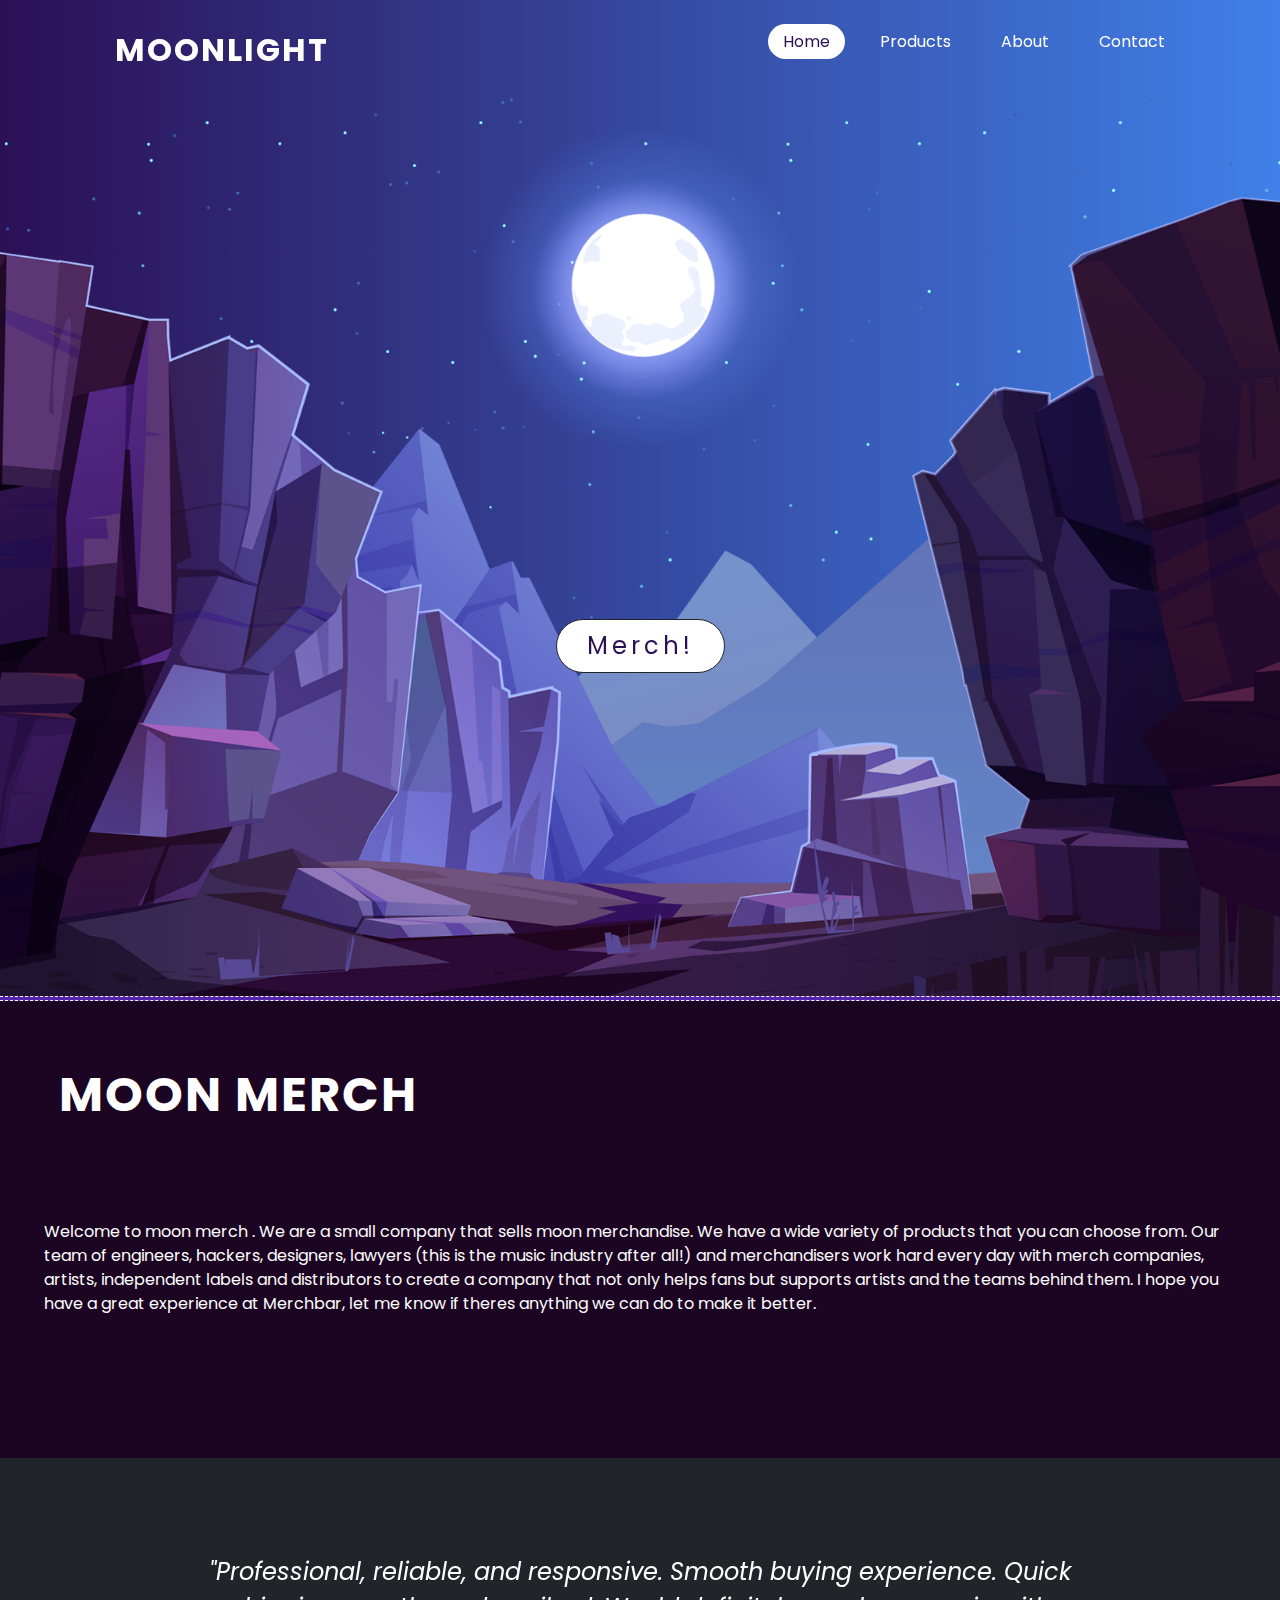
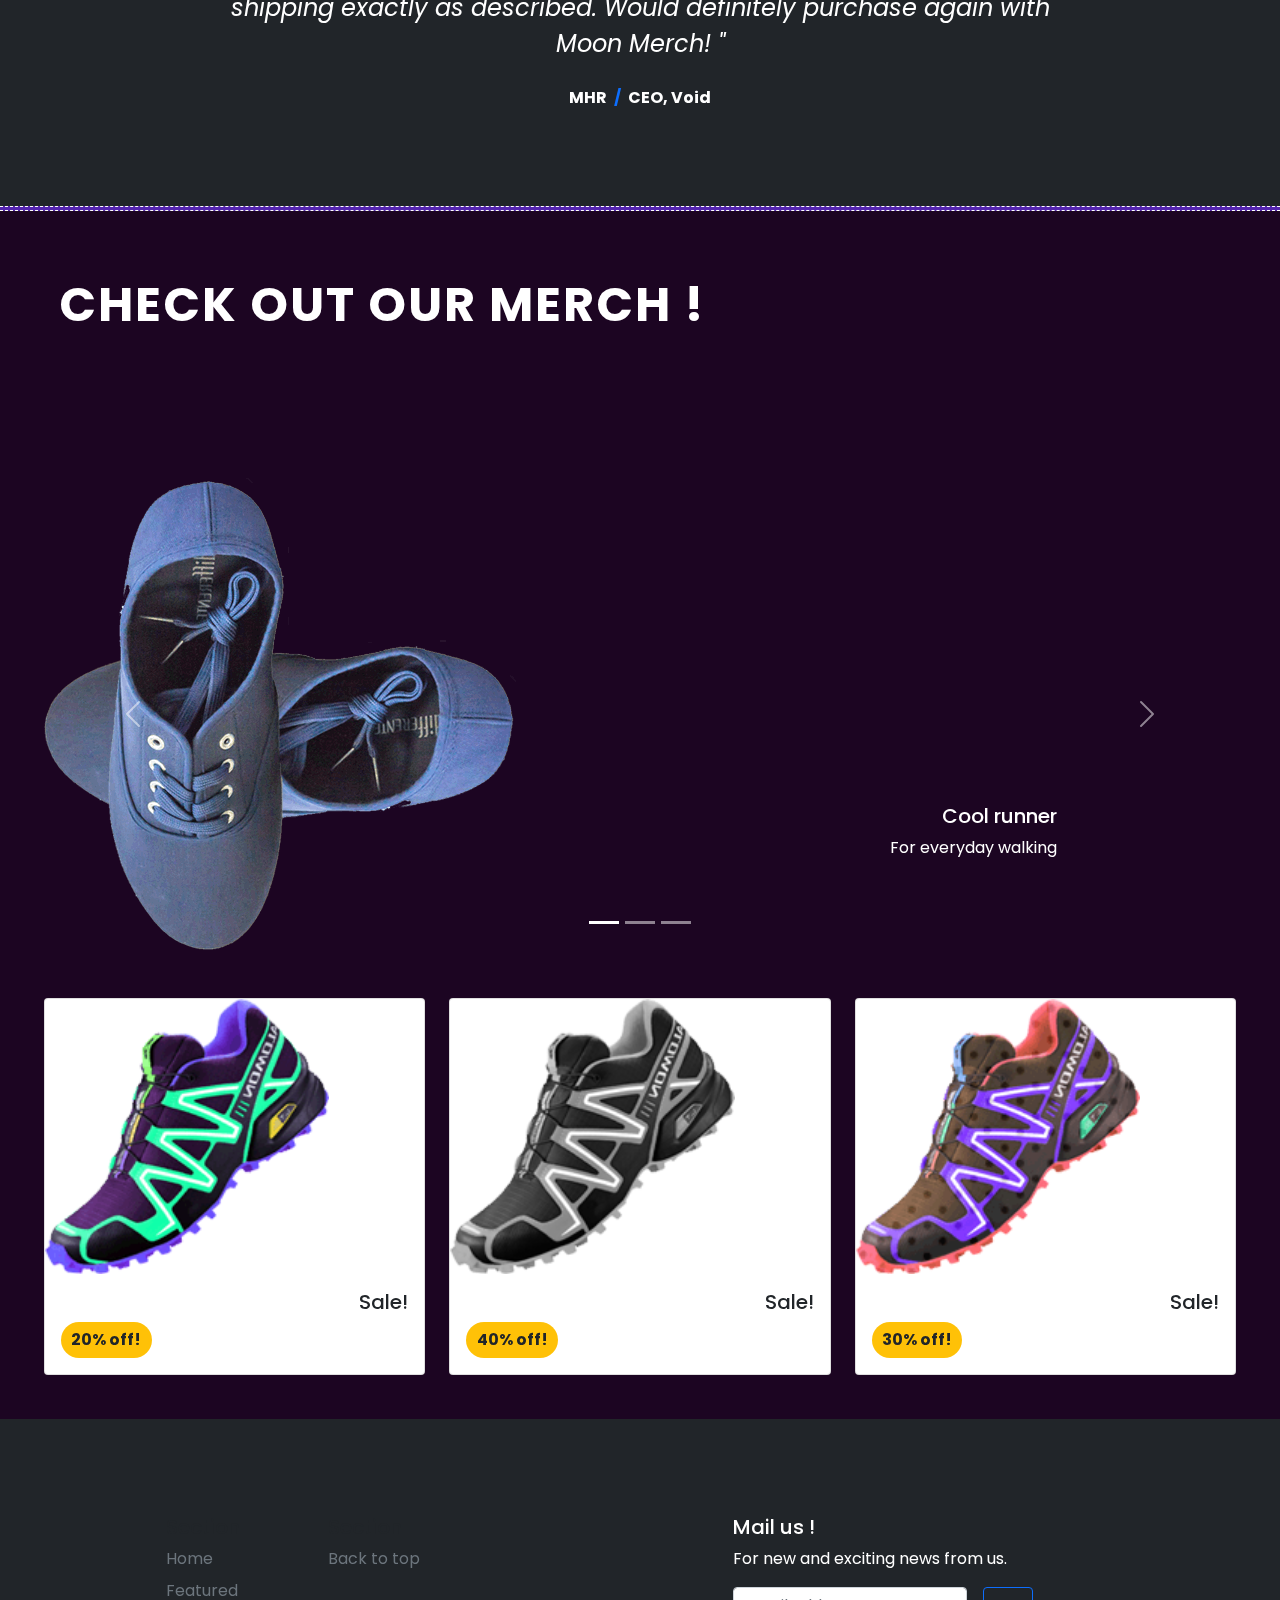
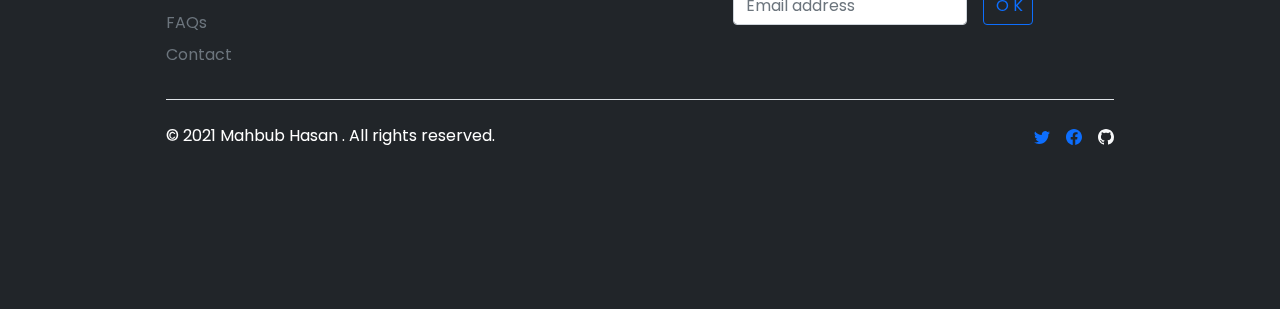
<file: index.html>
<!DOCTYPE html>
<html lang="en">
  <head>
    <meta charset="UTF-8" />
    <meta http-equiv="X-UA-Compatible" content="IE=edge" />
    <meta name="viewport" content="width=device-width, initial-scale=1.0" />

    <!-- all styles -->
    <link rel="stylesheet" href="src/css/styles.css" />
    <!-- bootstrap -->
    <link rel="stylesheet" href="src/bootstrap/bootstrap.css" />
    <title>Moonlight</title>
  </head>
  <body>
    <!-- title bar aka header -->
    <header>
      <!-- main logo / name  -->
      <a href="#" class="logo">Moonlight</a>
        
        <ul>
        <li><a href="#" class="active">Home</a></li>
        <li><a href="items.html">Products</a></li>
        <li><a href="about.html">About</a></li>
        <li><a href="contact.html">Contact</a></li>
      </ul> 
    

    
    </header>
    <br /><br /><br /><br />

    <!-- section -all image for parallex image -->
    <section>
      <img src="src/img/stars.png" id="stars" />
      <img src="src/img/moon.png" id="moon" />
      <img src="src/img/mountains_behind.png" id="mountains_behind" />
      <h2 id="text">Moon Light</h2>
      <a href="#hdr1" style="text-decoration: none;"><button type="button" class="btn btn-dark" id="btn" >Merch!</button> </a>
      
      <img src="src/img/mountains_front.png" id="mountains_front" />
    </section>

    <div class="sec" id="sec">
      <div class="hdr1"><h2>Moon Merch</h2></div>
      <p>
        Welcome to moon merch . We are a small company that sells moon
        merchandise. We have a wide variety of products that you can choose
        from. Our team of engineers, hackers, designers, lawyers (this is the
        music industry after all!) and merchandisers work hard every day with
        merch companies, artists, independent labels and distributors to create
        a company that not only helps fans but supports artists and the teams
        behind them. I hope you have a great experience at Merchbar, let me know
        if theres anything we can do to make it better.
      </p>
      <br /><br />
    </div>

    <!-- bootstrap  starts here. -->

    <!-- Testimonial section-->
    <div class="py-5 bg-dark">
      <div class="container px-5 my-5">
        <div class="row gx-5 justify-content-center">
          <div class="col-lg-10">
            <div class="text-center">
              <div class="fs-4 mb-4 fst-italic text-white">
                "Professional, reliable, and responsive. Smooth buying
                experience. Quick shipping exactly as described. Would
                definitely purchase again with Moon Merch! "
              </div>
              <div class="d-flex align-items-center justify-content-center">
                <div class="fw-bold text-white">
                  MHR
                  <span class="fw-bold text-primary mx-1">/</span>
                  CEO, Void
                </div>
              </div>
            </div>
          </div>
        </div>
      </div>
    </div>

    <div class="sec" id="sec">
      <div class="hdr1" id="hdr1"><h2>Check out our Merch !</h2></div>

      <br /><br />

      <!-- carousel -->

      <div
        id="carouselExampleCaptions"
        class="carousel slide"
        data-bs-ride="carousel"
      >
        <div class="carousel-indicators">
          <button
            type="button"
            data-bs-target="#carouselExampleCaptions"
            data-bs-slide-to="0"
            class="active"
            aria-current="true"
            aria-label="Slide 1"
          ></button>
          <button
            type="button"
            data-bs-target="#carouselExampleCaptions"
            data-bs-slide-to="1"
            aria-label="Slide 2"
          ></button>
          <button
            type="button"
            data-bs-target="#carouselExampleCaptions"
            data-bs-slide-to="2"
            aria-label="Slide 3"
          ></button>
        </div>
        <div class="carousel-inner">
          <div class="carousel-item active">
            <img
              src="src/img/boot/shoes-img3.png"
              class="d-block w-40"
              alt="..."
            />
            <div class="carousel-caption d-none d-md-block text-end">
              <h5>Cool runner</h5>
              <p>For everyday walking</p>
            </div>
          </div>
          <div class="carousel-item">
            <img src="src/img/boot/1.png" class="d-block w-45" alt="..." />
            <div class="carousel-caption d-none d-md-block text-end">
              <h5>Cool T</h5>
              <p>For daily use</p>
            </div>
          </div>
          <div class="carousel-item">
            <img
              src="src/img/boot/shoes-img9.png"
              class="d-block w-25"
              alt="..."
            />
            <div class="carousel-caption d-none d-md-block text-end">
              <h5>Sneakers !</h5>
              <p>Style First !</p>
            </div>
          </div>
        </div>
        <button
          class="carousel-control-prev"
          type="button"
          data-bs-target="#carouselExampleCaptions"
          data-bs-slide="prev"
        >
          <span class="carousel-control-prev-icon" aria-hidden="true"></span>
          <span class="visually-hidden">Previous</span>
        </button>
        <button
          class="carousel-control-next"
          type="button"
          data-bs-target="#carouselExampleCaptions"
          data-bs-slide="next"
        >
          <span class="carousel-control-next-icon" aria-hidden="true"></span>
          <span class="visually-hidden">Next</span>
        </button>
      </div>

      <br /><br />

      <div class="row row-cols-1 row-cols-md-3 g-4">
        <div class="col">
          <div class="card">
            <img
              src="src/img/boot/shoes-img5.png"
              class="card-img-top w-75"
              alt="..."
            />
            <div class="card-body">
              <h5 class="card-title text-end">Sale!</h5>
              <p class="card-text text-dark badge rounded-pill bg-warning">
                20% off!
              </p>
            </div>
          </div>
        </div>
        <div class="col">
          <div class="card">
            
            <img
              src="src/img/boot/shoes-img7.png"
              class="card-img-top w-75"
              alt="..." 
            />
            <div class="card-body">
              <h5 class="card-title text-end">Sale!</h5>
              <p class="card-text text-dark badge rounded-pill bg-warning">
                40% off!
              </p>
            </div>
          </div>
        </div>
        <div class="col">
          <div class="card">
            <img
              src="src/img/boot/shoes-img8.png"
              class="card-img-top w-75"
              alt="..."
            />
            <div class="card-body">
              <h5 class="card-title text-end">Sale!</h5>
              <p class="card-text text-dark badge rounded-pill bg-warning">
                30% off!
              </p>
            </div>
          </div>
        </div>
      </div>
    </div>

    <!-- footer  -->

    <div class="py-1 bg-dark">
      <div class="container px-5 my-5">
        <div class="row gx-5 justify-content-center">
          <div class="container">
            <footer class="py-5 bg-dark">
              <div class="container">
                <div class="row">
                  

                  <div class="col-2">
                    <h5>Section</h5>
                    <ul class="nav flex-column">
                      <li class="nav-item mb-2">
                        <a href="#" class="nav-link p-0 text-muted">Home</a>
                      </li>
                      <li class="nav-item mb-2">
                        <a href="items.html" class="nav-link p-0 text-muted">Featured</a>
                      </li>
                      <li class="nav-item mb-2">
                        <a href="about.html" class="nav-link p-0 text-muted">FAQs</a>
                      </li>
                      <li class="nav-item mb-2">
                        <a href="contact.html" class="nav-link p-0 text-muted">Contact</a>
                      </li>
                      
                    </ul>
                  </div>

                  <div class="col-2">
                    <h5>Section</h5>
                    <ul class="nav flex-row">
                      <li class="nav-item mb-2">
                        <a href="#" class="nav-link p-0 text-muted">Back to top</a>
                      </li>
                      
                    </ul>
                  </div>

                  <div class="col-4 offset-3">
                    <form>
                      <h5 class="text-white">Mail us !</h5>
                      <p class="text-white">
                        For new and exciting news from us.
                      </p>
                      <div class="d-flex w-100 gap-3">
                        <label for="newsletter1" class="visually-hidden"
                          >Email address</label
                        >
                        <input
                          id="newsletter1"
                          type="text"
                          class="form-control"
                          placeholder="Email address"
                        />
                        <button type="button" class="btn btn-outline-primary">OK</button>
                      </div>
                    </form>
                  </div>
                </div>

                <div
                  class="d-flex justify-content-between py-4 my-4 border-top"
                >
                  <p class="text-white">
                    &copy; 2021 Mahbub Hasan .  All rights reserved.
                  </p>
                  <ul class="list-unstyled d-flex">
                    <li class="ms-3">
                      <a class="" href="#"
                        ><svg
                          xmlns="http://www.w3.org/2000/svg"
                          width="16"
                          height="16"
                          fill="currentColor"
                          class="bi bi-twitter"
                          viewBox="0 0 16 16"
                        >
                          <path
                            d="M5.026 15c6.038 0 9.341-5.003 9.341-9.334 0-.14 0-.282-.006-.422A6.685 6.685 0 0 0 16 3.542a6.658 6.658 0 0 1-1.889.518 3.301 3.301 0 0 0 1.447-1.817 6.533 6.533 0 0 1-2.087.793A3.286 3.286 0 0 0 7.875 6.03a9.325 9.325 0 0 1-6.767-3.429 3.289 3.289 0 0 0 1.018 4.382A3.323 3.323 0 0 1 .64 6.575v.045a3.288 3.288 0 0 0 2.632 3.218 3.203 3.203 0 0 1-.865.115 3.23 3.23 0 0 1-.614-.057 3.283 3.283 0 0 0 3.067 2.277A6.588 6.588 0 0 1 .78 13.58a6.32 6.32 0 0 1-.78-.045A9.344 9.344 0 0 0 5.026 15z"
                          /></svg
                      ></a>
                    </li>

                    <li class="ms-3">
                      <a class="" href="#"
                        ><svg
                          xmlns="http://www.w3.org/2000/svg"
                          width="16"
                          height="16"
                          fill="currentColor"
                          class="bi bi-facebook"
                          viewBox="0 0 16 16"
                        >
                          <path
                            d="M16 8.049c0-4.446-3.582-8.05-8-8.05C3.58 0-.002 3.603-.002 8.05c0 4.017 2.926 7.347 6.75 7.951v-5.625h-2.03V8.05H6.75V6.275c0-2.017 1.195-3.131 3.022-3.131.876 0 1.791.157 1.791.157v1.98h-1.009c-.993 0-1.303.621-1.303 1.258v1.51h2.218l-.354 2.326H9.25V16c3.824-.604 6.75-3.934 6.75-7.951z"
                          /></svg
                      ></a>
                    </li>
                    <li class="ms-3">
                      <a class="link-light" href="https://github.com/Sh4tt3r3D"
                        ><svg
                          xmlns="http://www.w3.org/2000/svg"
                          width="16"
                          height="16"
                          fill="currentColor"
                          class="bi bi-github"
                          viewBox="0 0 16 16"
                        >
                          <path
                            d="M8 0C3.58 0 0 3.58 0 8c0 3.54 2.29 6.53 5.47 7.59.4.07.55-.17.55-.38 0-.19-.01-.82-.01-1.49-2.01.37-2.53-.49-2.69-.94-.09-.23-.48-.94-.82-1.13-.28-.15-.68-.52-.01-.53.63-.01 1.08.58 1.23.82.72 1.21 1.87.87 2.33.66.07-.52.28-.87.51-1.07-1.78-.2-3.64-.89-3.64-3.95 0-.87.31-1.59.82-2.15-.08-.2-.36-1.02.08-2.12 0 0 .67-.21 2.2.82.64-.18 1.32-.27 2-.27.68 0 1.36.09 2 .27 1.53-1.04 2.2-.82 2.2-.82.44 1.1.16 1.92.08 2.12.51.56.82 1.27.82 2.15 0 3.07-1.87 3.75-3.65 3.95.29.25.54.73.54 1.48 0 1.07-.01 1.93-.01 2.2 0 .21.15.46.55.38A8.012 8.012 0 0 0 16 8c0-4.42-3.58-8-8-8z"
                          /></svg
                      ></a>
                    </li>
                  </ul>
                </div>
              </div>
            </footer>
          </div>
        </div>
      </div>
    </div>

    <script src="src/scripts/scripts.js"></script>
    <script src="src/bootstrap/bootstrap.bundle.js"></script>
  </body>
</html>
</file>
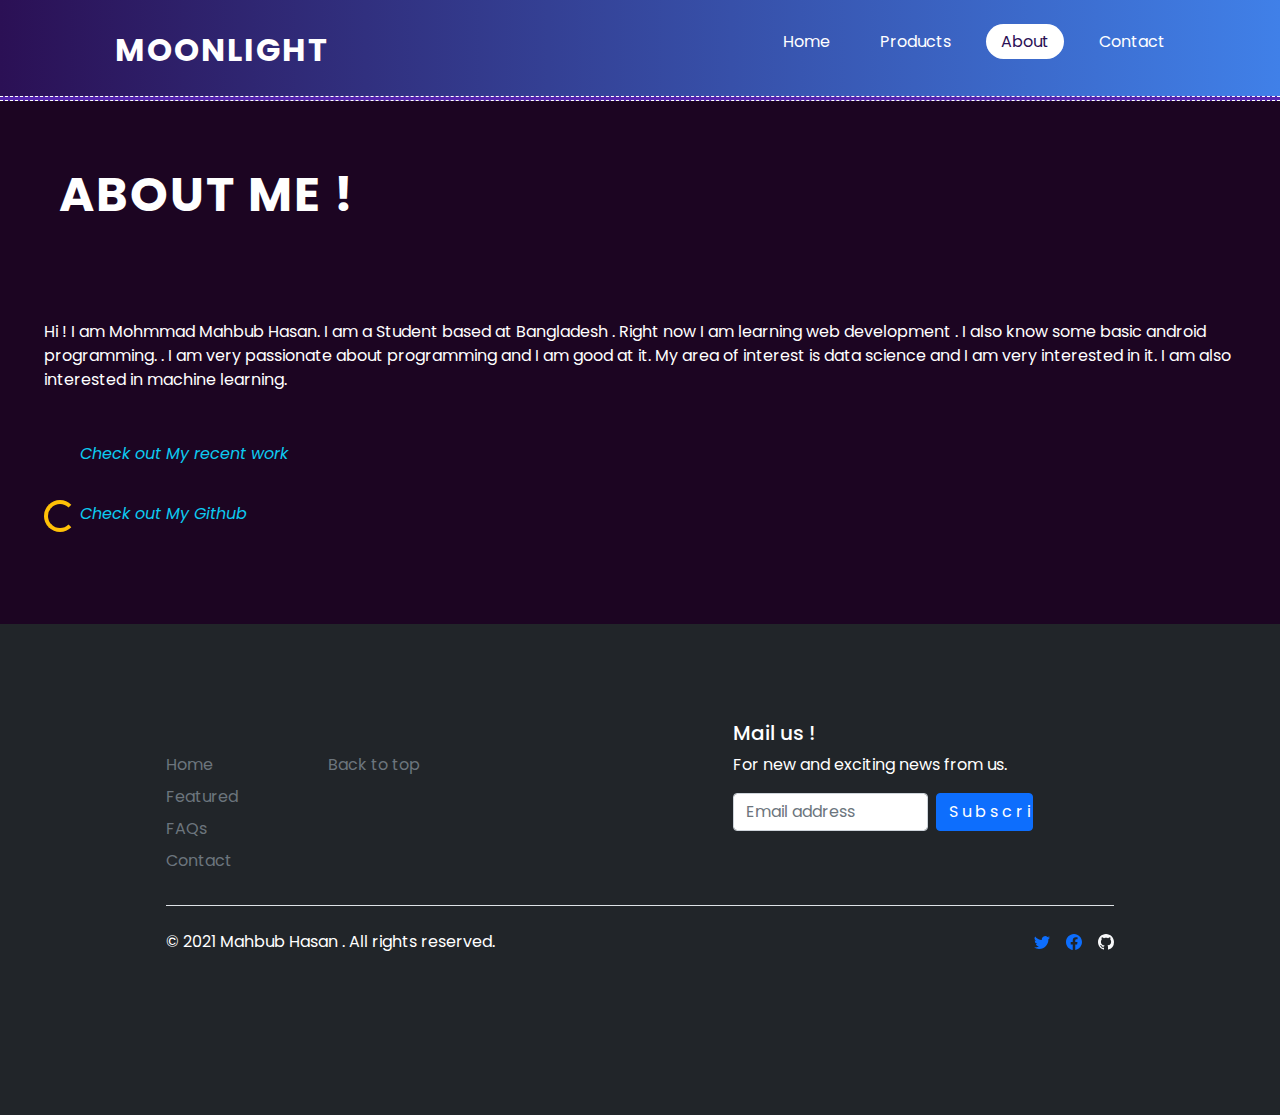
<file: about.html>
<!DOCTYPE html>
<html lang="en">
  <head>
    <meta charset="UTF-8" />
    <meta http-equiv="X-UA-Compatible" content="IE=edge" />
    <meta name="viewport" content="width=device-width, initial-scale=1.0" />

    <!-- all styles -->
    <link rel="stylesheet" href="src/css/styles.css" />
    <!-- bootstrap -->
    <link rel="stylesheet" href="src/bootstrap/bootstrap.css" />
    <title>Moonlight | About ME</title>
  </head>
  <body>
    <!-- title bar aka header -->
    <header>
      <!-- main logo / name  -->
      <a href="#" class="logo">Moonlight</a>

      <!-- nav bar -->
      <ul>
        <li><a href="index.html">Home</a></li>
        <li><a href="items.html">Products</a></li>
        <li><a href="#" class="active">About</a></li>
        <li><a href="contact.html">Contact</a></li>
      </ul>
    </header>
    <br /><br /><br /><br />

    <!-- section -all image for parallex image -->

    <div class="sec" id="sec">
      <div class="hdr1"><h2>About Me !</h2></div>
      <p>
        Hi ! I am Mohmmad Mahbub Hasan. I am a Student based at Bangladesh .
        Right now I am learning web development . I also know some basic android
        programming. . I am very passionate about programming and I am good at
        it. My area of interest is data science and I am very interested in it.
        I am also interested in machine learning.
      </p>
      <div class="text-info">
        <div class="spinner-grow text-info" role="status">
          <span class="visually-hidden"></span>
          <br />
        </div>
        <i> <a href="https://voidtest.tk" class="link-info" target="_blank" style="text-decoration: none;">Check out My recent work</a></i>
      </div>

      <br>
      <div class="text-info">
        <div class="spinner-border text-warning" role="status">
          <span class="visually-hidden"></span>
          <br />
        </div>
        <i> <a href="https://github.com/Sh4tt3r3D" class="link-info" target="_blank" style="text-decoration: none;">Check out My Github</a></i>
      </div>
        
        

        <!-- 

          <i>Check out My recent work <a href="https://voidtest.tk" style="color: rgb(136, 33, 33)" target="_blank">
            - A simple cgpa calculator made during 2nd semester at uits for uits
            -> by clicking here.
            </a>


          <br /><br />

          <a href="https://github.com/Sh4tt3r3D" style="color: rgb(28, 58, 158)" target="_blank">
            Also, you can check out My github, by clicking here.</a>
        </i>

         -->

      <br /><br />
    </div>

    <!-- footer  -->

    <div class="py-1 bg-dark">
      <div class="container px-5 my-5">
        <div class="row gx-5 justify-content-center">
          <div class="container">
            <footer class="py-5 bg-dark">
              <div class="container">
                <div class="row">
                  

                  <div class="col-2">
                    <h5>Section</h5>
                    <ul class="nav flex-column">
                      <li class="nav-item mb-2">
                        <a href="index.html" class="nav-link p-0 text-muted">Home</a>
                      </li>
                      <li class="nav-item mb-2">
                        <a href="items.html" class="nav-link p-0 text-muted">Featured</a>
                      </li>
                      <li class="nav-item mb-2">
                        <a href="about.html" class="nav-link p-0 text-muted">FAQs</a>
                      </li>
                      <li class="nav-item mb-2">
                        <a href="contact.html" class="nav-link p-0 text-muted">Contact</a>
                      </li>
                      
                    </ul>
                  </div>

                  <div class="col-2">
                    <h5>Section</h5>
                    <ul class="nav flex-row">
                      <li class="nav-item mb-2">
                        <a href="#" class="nav-link p-0 text-muted"
                          >Back to top</a
                        >
                      </li>
                    </ul>
                  </div>

                  <div class="col-4 offset-3">
                    <form>
                      <h5 class="text-white">Mail us !</h5>
                      <p class="text-white">
                        For new and exciting news from us.
                      </p>
                      <div class="d-flex w-100 gap-2">
                        <label for="newsletter1" class="visually-hidden"
                          >Email address</label
                        >
                        <input
                          id="newsletter1"
                          type="text"
                          class="form-control"
                          placeholder="Email address"
                        />
                        <button class="btn btn-primary" type="button">
                          Subscribe
                        </button>
                      </div>
                    </form>
                  </div>
                </div>

                <div
                  class="d-flex justify-content-between py-4 my-4 border-top"
                >
                  <p class="text-white">
                    &copy; 2021 Mahbub Hasan . All rights reserved.
                  </p>
                  <ul class="list-unstyled d-flex">
                    <li class="ms-3">
                      <a class="" href="#"
                        ><svg
                          xmlns="http://www.w3.org/2000/svg"
                          width="16"
                          height="16"
                          fill="currentColor"
                          class="bi bi-twitter"
                          viewBox="0 0 16 16"
                        >
                          <path
                            d="M5.026 15c6.038 0 9.341-5.003 9.341-9.334 0-.14 0-.282-.006-.422A6.685 6.685 0 0 0 16 3.542a6.658 6.658 0 0 1-1.889.518 3.301 3.301 0 0 0 1.447-1.817 6.533 6.533 0 0 1-2.087.793A3.286 3.286 0 0 0 7.875 6.03a9.325 9.325 0 0 1-6.767-3.429 3.289 3.289 0 0 0 1.018 4.382A3.323 3.323 0 0 1 .64 6.575v.045a3.288 3.288 0 0 0 2.632 3.218 3.203 3.203 0 0 1-.865.115 3.23 3.23 0 0 1-.614-.057 3.283 3.283 0 0 0 3.067 2.277A6.588 6.588 0 0 1 .78 13.58a6.32 6.32 0 0 1-.78-.045A9.344 9.344 0 0 0 5.026 15z"
                          /></svg
                      ></a>
                    </li>

                    <li class="ms-3">
                      <a class="" href="#"
                        ><svg
                          xmlns="http://www.w3.org/2000/svg"
                          width="16"
                          height="16"
                          fill="currentColor"
                          class="bi bi-facebook"
                          viewBox="0 0 16 16"
                        >
                          <path
                            d="M16 8.049c0-4.446-3.582-8.05-8-8.05C3.58 0-.002 3.603-.002 8.05c0 4.017 2.926 7.347 6.75 7.951v-5.625h-2.03V8.05H6.75V6.275c0-2.017 1.195-3.131 3.022-3.131.876 0 1.791.157 1.791.157v1.98h-1.009c-.993 0-1.303.621-1.303 1.258v1.51h2.218l-.354 2.326H9.25V16c3.824-.604 6.75-3.934 6.75-7.951z"
                          /></svg
                      ></a>
                    </li>
                    <li class="ms-3">
                      <a class="link-light" href="https://github.com/Sh4tt3r3D"
                        ><svg
                          xmlns="http://www.w3.org/2000/svg"
                          width="16"
                          height="16"
                          fill="currentColor"
                          class="bi bi-github"
                          viewBox="0 0 16 16"
                        >
                          <path
                            d="M8 0C3.58 0 0 3.58 0 8c0 3.54 2.29 6.53 5.47 7.59.4.07.55-.17.55-.38 0-.19-.01-.82-.01-1.49-2.01.37-2.53-.49-2.69-.94-.09-.23-.48-.94-.82-1.13-.28-.15-.68-.52-.01-.53.63-.01 1.08.58 1.23.82.72 1.21 1.87.87 2.33.66.07-.52.28-.87.51-1.07-1.78-.2-3.64-.89-3.64-3.95 0-.87.31-1.59.82-2.15-.08-.2-.36-1.02.08-2.12 0 0 .67-.21 2.2.82.64-.18 1.32-.27 2-.27.68 0 1.36.09 2 .27 1.53-1.04 2.2-.82 2.2-.82.44 1.1.16 1.92.08 2.12.51.56.82 1.27.82 2.15 0 3.07-1.87 3.75-3.65 3.95.29.25.54.73.54 1.48 0 1.07-.01 1.93-.01 2.2 0 .21.15.46.55.38A8.012 8.012 0 0 0 16 8c0-4.42-3.58-8-8-8z"
                          /></svg
                      ></a>
                    </li>
                  </ul>
                </div>
              </div>
            </footer>
          </div>
        </div>
      </div>
    </div>

    <script src="src/scripts/scripts.js"></script>
    <script src="src/bootstrap/bootstrap.bundle.js"></script>
  </body>
</html>
</file>
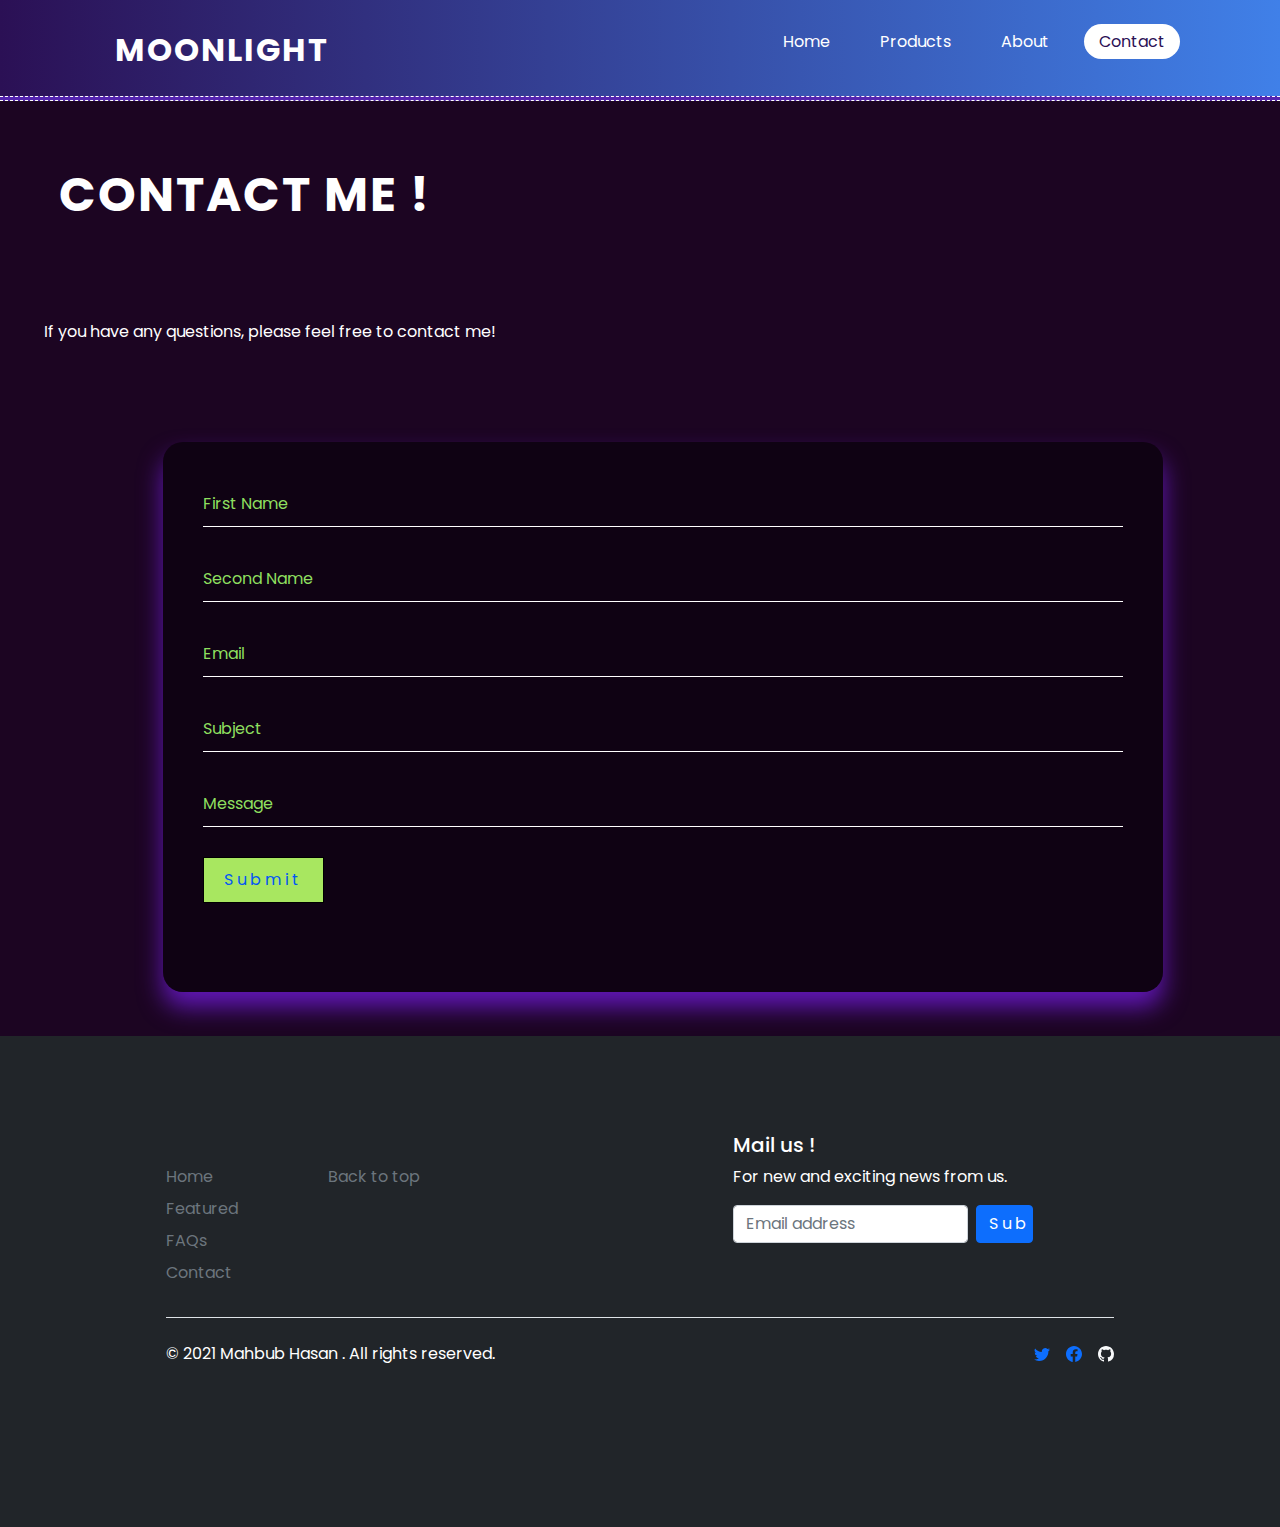
<file: contact.html>
<!DOCTYPE html>
<html lang="en">
  <head>
    <meta charset="UTF-8" />
    <meta http-equiv="X-UA-Compatible" content="IE=edge" />
    <meta name="viewport" content="width=device-width, initial-scale=1.0" />

    <!-- all styles -->
    <link rel="stylesheet" href="src/css/styles.css" />
    <!-- bootstrap -->
    <link rel="stylesheet" href="src/bootstrap/bootstrap.css" />
    <title>Moonlight | Contact</title>
  </head>
  <body>
    <!-- title bar aka header -->
    <header>
      <!-- main logo / name  -->
      <a href="#" class="logo">Moonlight</a>

      <!-- nav bar -->
      <ul>
        <li><a href="index.html">Home</a></li>
        <li><a href="items.html">Products</a></li>
        <li><a href="about.html" >About</a></li>
        <li><a href="#"class="active">Contact</a></li>
      </ul>
    </header>
    <br /><br /><br /><br />

    <!-- section -all image for parallex image -->

    <div class="sec" id="sec">
      <div class="hdr1"><h2>Contact Me !</h2></div>
      <p>
       If you have any questions, please feel free to contact me!

      </p>


      <br /><br />


      

      <!--bootstrap contact form -->
      <div class="login-box">
        

        <form>
          <div class="user-box">
            <input type="text" placeholder="" required />
            <label>First Name</label>
          </div>
          <div class="user-box">
            <input type="text" placeholder="" required="required" />
            <label>Second Name</label>
          </div>
          <div class="user-box">
            <input type="email" placeholder="" required="required" />
            <label>Email</label>
          </div>
          <div class="user-box">
            <input type="text" placeholder="" required="required" />
            <label>Subject</label>
          </div>
          <div class="user-box">
            <input type="text" placeholder="" required="required" />
            <label>Message</label>
          </div>
          <button type="submit">Submit</button>
        </form>
      </div>

      
        
    </div>

    
    
    



    <!-- footer  -->

    <div class="py-1 bg-dark">
      <div class="container px-5 my-5">
        <div class="row gx-5 justify-content-center">
          <div class="container">
            <footer class="py-5 bg-dark">
              <div class="container">
                <div class="row">
                  

                  <div class="col-2">
                    <h5>Section</h5>
                    <ul class="nav flex-column">
                      <li class="nav-item mb-2">
                        <a href="index.html" class="nav-link p-0 text-muted">Home</a>
                      </li>
                      <li class="nav-item mb-2">
                        <a href="items.html" class="nav-link p-0 text-muted">Featured</a>
                      </li>
                      <li class="nav-item mb-2">
                        <a href="about.html" class="nav-link p-0 text-muted">FAQs</a>
                      </li>
                      <li class="nav-item mb-2">
                        <a href="contact.html" class="nav-link p-0 text-muted">Contact</a>
                      </li>
                      
                    </ul>
                  </div>

                  <div class="col-2">
                    <h5>Section</h5>
                    <ul class="nav flex-row">
                      <li class="nav-item mb-2">
                        <a href="#" class="nav-link p-0 text-muted"
                          >Back to top</a
                        >
                      </li>
                    </ul>
                  </div>

                  <div class="col-4 offset-3">
                    <form>
                      <h5 class="text-white">Mail us !</h5>
                      <p class="text-white">
                        For new and exciting news from us.
                      </p>
                      <div class="d-flex w-100 gap-2">
                        <label for="newsletter1" class="visually-hidden"
                          >Email address</label
                        >
                        <input
                          id="newsletter1"
                          type="text"
                          class="form-control"
                          placeholder="Email address"
                        />
                        <button class="btn btn-primary" type="button">
                          Sub
                        </button>
                      </div>
                    </form>
                  </div>
                </div>

                <div
                  class="d-flex justify-content-between py-4 my-4 border-top"
                >
                  <p class="text-white">
                    &copy; 2021 Mahbub Hasan . All rights reserved.
                  </p>
                  <ul class="list-unstyled d-flex">
                    <li class="ms-3">
                      <a class="" href="#"
                        ><svg
                          xmlns="http://www.w3.org/2000/svg"
                          width="16"
                          height="16"
                          fill="currentColor"
                          class="bi bi-twitter"
                          viewBox="0 0 16 16"
                        >
                          <path
                            d="M5.026 15c6.038 0 9.341-5.003 9.341-9.334 0-.14 0-.282-.006-.422A6.685 6.685 0 0 0 16 3.542a6.658 6.658 0 0 1-1.889.518 3.301 3.301 0 0 0 1.447-1.817 6.533 6.533 0 0 1-2.087.793A3.286 3.286 0 0 0 7.875 6.03a9.325 9.325 0 0 1-6.767-3.429 3.289 3.289 0 0 0 1.018 4.382A3.323 3.323 0 0 1 .64 6.575v.045a3.288 3.288 0 0 0 2.632 3.218 3.203 3.203 0 0 1-.865.115 3.23 3.23 0 0 1-.614-.057 3.283 3.283 0 0 0 3.067 2.277A6.588 6.588 0 0 1 .78 13.58a6.32 6.32 0 0 1-.78-.045A9.344 9.344 0 0 0 5.026 15z"
                          /></svg
                      ></a>
                    </li>

                    <li class="ms-3">
                      <a class="" href="#"
                        ><svg
                          xmlns="http://www.w3.org/2000/svg"
                          width="16"
                          height="16"
                          fill="currentColor"
                          class="bi bi-facebook"
                          viewBox="0 0 16 16"
                        >
                          <path
                            d="M16 8.049c0-4.446-3.582-8.05-8-8.05C3.58 0-.002 3.603-.002 8.05c0 4.017 2.926 7.347 6.75 7.951v-5.625h-2.03V8.05H6.75V6.275c0-2.017 1.195-3.131 3.022-3.131.876 0 1.791.157 1.791.157v1.98h-1.009c-.993 0-1.303.621-1.303 1.258v1.51h2.218l-.354 2.326H9.25V16c3.824-.604 6.75-3.934 6.75-7.951z"
                          /></svg
                      ></a>
                    </li>
                    <li class="ms-3">
                      <a class="link-light" href="#"
                        ><svg
                          xmlns="http://www.w3.org/2000/svg"
                          width="16"
                          height="16"
                          fill="currentColor"
                          class="bi bi-github"
                          viewBox="0 0 16 16"
                        >
                          <path
                            d="M8 0C3.58 0 0 3.58 0 8c0 3.54 2.29 6.53 5.47 7.59.4.07.55-.17.55-.38 0-.19-.01-.82-.01-1.49-2.01.37-2.53-.49-2.69-.94-.09-.23-.48-.94-.82-1.13-.28-.15-.68-.52-.01-.53.63-.01 1.08.58 1.23.82.72 1.21 1.87.87 2.33.66.07-.52.28-.87.51-1.07-1.78-.2-3.64-.89-3.64-3.95 0-.87.31-1.59.82-2.15-.08-.2-.36-1.02.08-2.12 0 0 .67-.21 2.2.82.64-.18 1.32-.27 2-.27.68 0 1.36.09 2 .27 1.53-1.04 2.2-.82 2.2-.82.44 1.1.16 1.92.08 2.12.51.56.82 1.27.82 2.15 0 3.07-1.87 3.75-3.65 3.95.29.25.54.73.54 1.48 0 1.07-.01 1.93-.01 2.2 0 .21.15.46.55.38A8.012 8.012 0 0 0 16 8c0-4.42-3.58-8-8-8z"
                          /></svg
                      ></a>
                    </li>
                  </ul>
                </div>
              </div>
            </footer>
          </div>
        </div>
      </div>
    </div>

    <script src="src/scripts/scripts.js"></script>
    <script src="src/bootstrap/bootstrap.bundle.js"></script>
  </body>
</html>
</file>
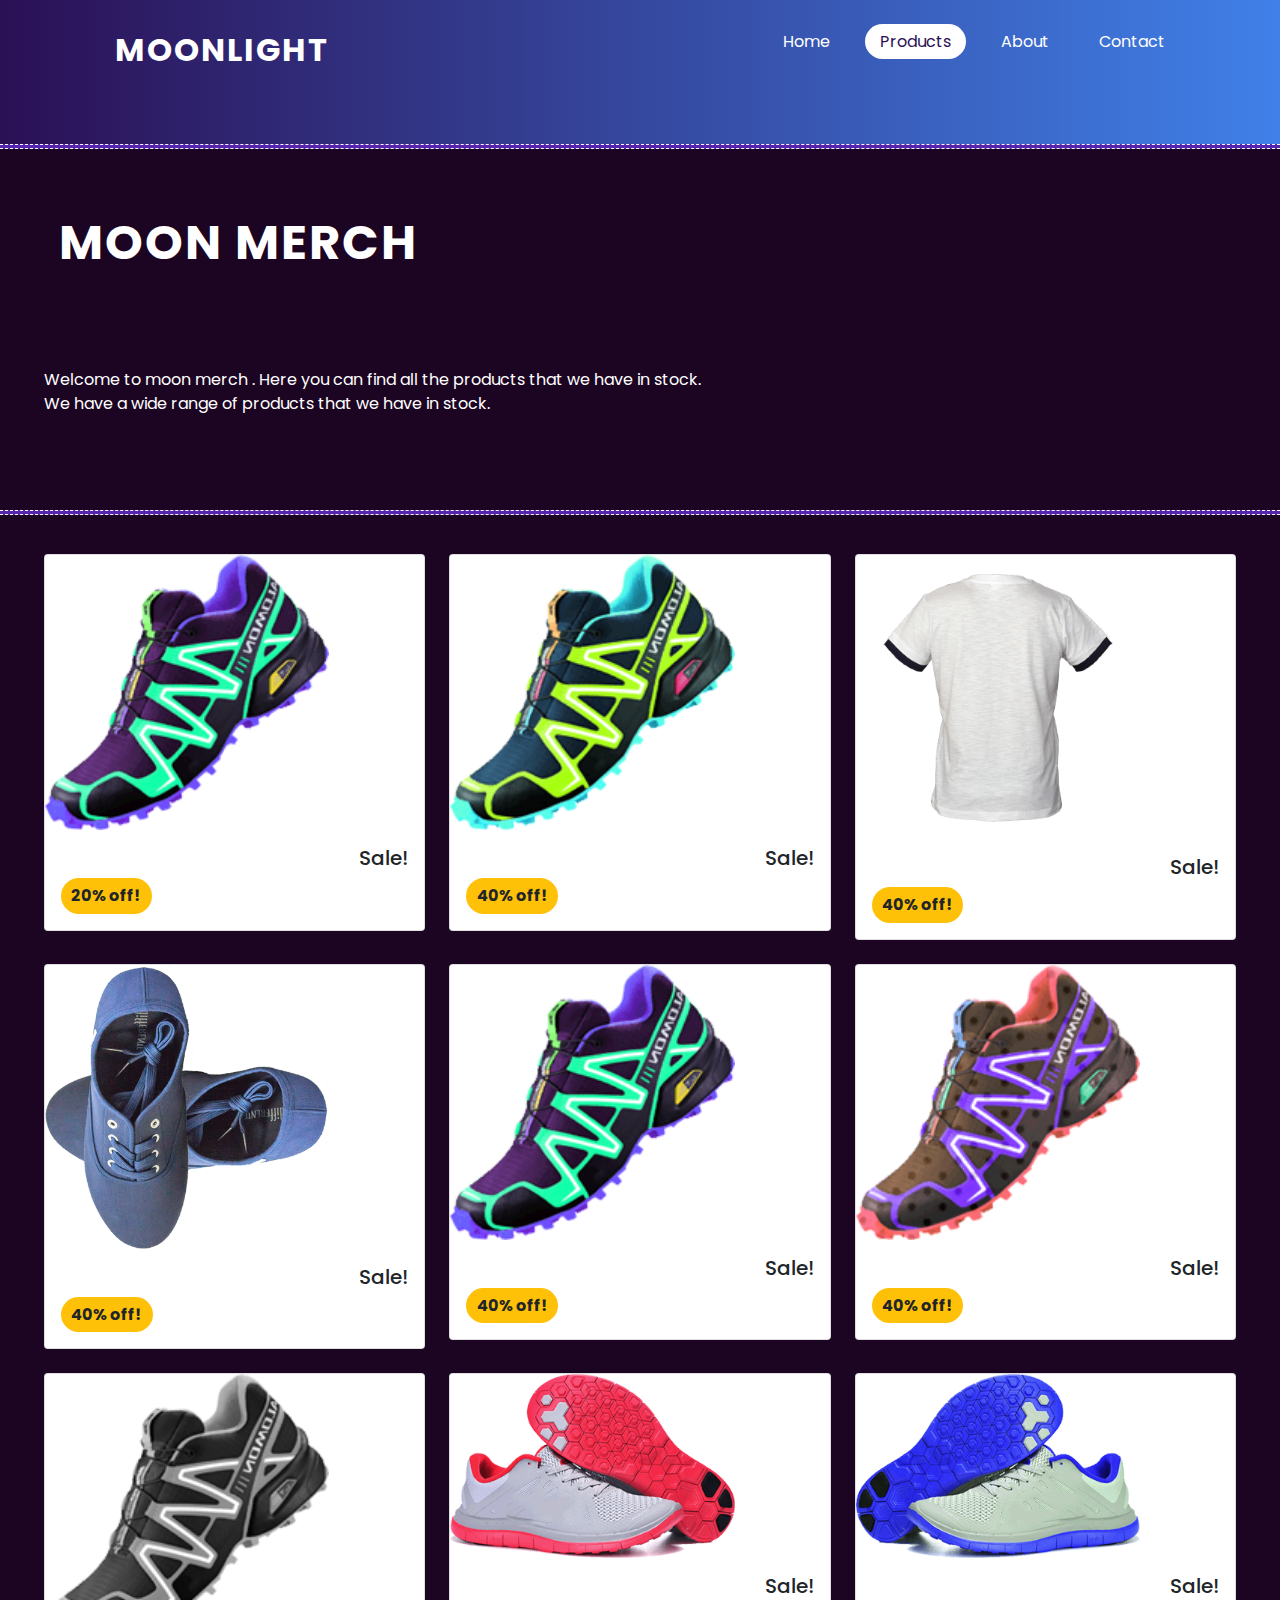
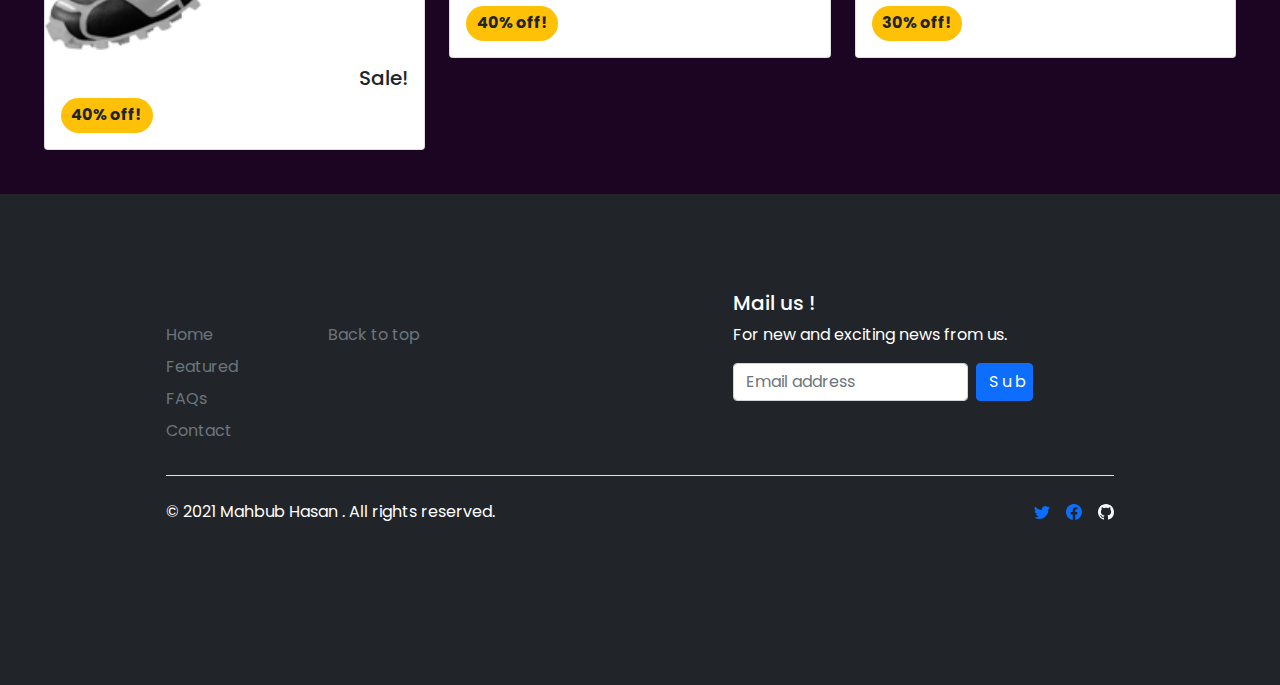
<file: items.html>
<!DOCTYPE html>
<html lang="en">
  <head>
    <meta charset="UTF-8" />
    <meta http-equiv="X-UA-Compatible" content="IE=edge" />
    <meta name="viewport" content="width=device-width, initial-scale=1.0" />

    <!-- all styles -->
    <link rel="stylesheet" href="src/css/styles.css" />
    <!-- bootstrap -->
    <link rel="stylesheet" href="src/bootstrap/bootstrap.css" />
    <title>Moonlight | Items</title>
  </head>
  <body>
    <!-- title bar aka header -->
    <header>
      <!-- main logo / name  -->
      <a href="#" class="logo">Moonlight</a>

      <!-- nav bar -->
      <ul>
        <li><a href="index.html" >Home</a></li>
        <li><a href="#" class="active">Products</a></li>
        <li><a href="about.html">About</a></li>
        
        <li><a href="contact.html">Contact</a></li>
      </ul>
    </header>
    <br /><br /><br /><br />

    <!-- section -all image for parallex image -->
    
      <br /><br />

      <div class="sec" id="sec">
        <div class="hdr1"><h2>Moon Merch</h2></div>
        <p>
          Welcome to moon merch . Here you can find all the products that we have in stock. <br>
            We have a wide range of products that we have in stock. 

        </p>
       
      </div>

      <div class="sec" id="sec">
        <div class="row row-cols-1 row-cols-md-3 g-4">
            <div class="col">
              <div class="card">
                <img
                  src="src/img/boot/shoes-img5.png"
                  class="card-img-top w-75"
                  alt="..."
                />
                <div class="card-body">
                  <h5 class="card-title text-end">Sale!</h5>
                  <p class="card-text text-dark badge rounded-pill bg-warning">
                    20% off!
                  </p>
                </div>
              </div>
            </div>
            <div class="col">
              <div class="card">
                
                <img
                  src="src/img/boot/shoes-img9.png"
                  class="card-img-top w-75"
                  alt="..." 
                />
                <div class="card-body">
                  <h5 class="card-title text-end">Sale!</h5>
                  <p class="card-text text-dark badge rounded-pill bg-warning">
                    40% off!
                  </p>
                </div>
              </div>
            </div>
            <div class="col">
                <div class="card">
                  
                  <img
                    src="src/img/boot/1.png"
                    class="card-img-top w-75"
                    alt="..." 
                  />
                  <div class="card-body">
                    <h5 class="card-title text-end">Sale!</h5>
                    <p class="card-text text-dark badge rounded-pill bg-warning">
                      40% off!
                    </p>
                  </div>
                </div>
              </div>
              <div class="col">
                <div class="card">
                  
                  <img
                    src="src/img/boot/shoes-img3.png"
                    class="card-img-top w-75"
                    alt="..." 
                  />
                  <div class="card-body">
                    <h5 class="card-title text-end">Sale!</h5>
                    <p class="card-text text-dark badge rounded-pill bg-warning">
                      40% off!
                    </p>
                  </div>
                </div>
              </div>
              <div class="col">
                <div class="card">
                  
                  <img
                    src="src/img/boot/shoes-img5.png"
                    class="card-img-top w-75"
                    alt="..." 
                  />
                  <div class="card-body">
                    <h5 class="card-title text-end">Sale!</h5>
                    <p class="card-text text-dark badge rounded-pill bg-warning">
                      40% off!
                    </p>
                  </div>
                </div>
              </div>
              <div class="col">
                <div class="card">
                  
                  <img
                    src="src/img/boot/shoes-img8.png"
                    class="card-img-top w-75"
                    alt="..." 
                  />
                  <div class="card-body">
                    <h5 class="card-title text-end">Sale!</h5>
                    <p class="card-text text-dark badge rounded-pill bg-warning">
                      40% off!
                    </p>
                  </div>
                </div>
              </div>
              <div class="col">
                <div class="card">
                  
                  <img
                    src="src/img/boot/shoes-img7.png"
                    class="card-img-top w-75"
                    alt="..." 
                  />
                  <div class="card-body">
                    <h5 class="card-title text-end">Sale!</h5>
                    <p class="card-text text-dark badge rounded-pill bg-warning">
                      40% off!
                    </p>
                  </div>
                </div>
              </div>
              <div class="col">
                <div class="card">
                  
                  <img
                    src="src/img/boot/shoes-img1.png"
                    class="card-img-top w-75"
                    alt="..." 
                  />
                  <div class="card-body">
                    <h5 class="card-title text-end">Sale!</h5>
                    <p class="card-text text-dark badge rounded-pill bg-warning">
                      40% off!
                    </p>
                  </div>
                </div>
              </div>
            <div class="col">
              <div class="card">
                <img
                  src="src/img/boot/shoes-img2.png"
                  class="card-img-top w-75"
                  alt="..."
                />
                <div class="card-body">
                  <h5 class="card-title text-end">Sale!</h5>
                  <p class="card-text text-dark badge rounded-pill bg-warning">
                    30% off!
                  </p>
                </div>
              </div>
            </div>
          </div>
        </div>
      </div>

      

    <!-- footer  -->

    <div class="py-1 bg-dark">
      <div class="container px-5 my-5">
        <div class="row gx-5 justify-content-center">
          <div class="container">
            <footer class="py-5 bg-dark">
              <div class="container">
                <div class="row">
                  

                  <div class="col-2">
                    <h5>Section</h5>
                    <ul class="nav flex-column">
                      <li class="nav-item mb-2">
                        <a href="index.html" class="nav-link p-0 text-muted">Home</a>
                      </li>
                      <li class="nav-item mb-2">
                        <a href="items.html" class="nav-link p-0 text-muted">Featured</a>
                      </li>
                      <li class="nav-item mb-2">
                        <a href="about.html" class="nav-link p-0 text-muted">FAQs</a>
                      </li>
                      <li class="nav-item mb-2">
                        <a href="contact.html" class="nav-link p-0 text-muted">Contact</a>
                      </li>
                      
                    </ul>
                  </div>

                  <div class="col-2">
                    <h5>Section</h5>
                    <ul class="nav flex-row">
                      <li class="nav-item mb-2">
                        <a href="#" class="nav-link p-0 text-muted">Back to top</a>
                      </li>
                      
                    </ul>
                  </div>

                  <div class="col-4 offset-3">
                    <form>
                      <h5 class="text-white">Mail us !</h5>
                      <p class="text-white">
                        For new and exciting news from us.
                      </p>
                      <div class="d-flex w-100 gap-2">
                        <label for="newsletter1" class="visually-hidden"
                          >Email address</label
                        >
                        <input
                          id="newsletter1"
                          type="text"
                          class="form-control"
                          placeholder="Email address"
                        />
                        <button class="btn btn-primary" type="button">
                          Sub
                        </button>
                      </div>
                    </form>
                  </div>
                </div>

                <div
                  class="d-flex justify-content-between py-4 my-4 border-top"
                >
                  <p class="text-white">
                    &copy; 2021 Mahbub Hasan .  All rights reserved.
                  </p>
                  <ul class="list-unstyled d-flex">
                    <li class="ms-3">
                      <a class="" href="#"
                        ><svg
                          xmlns="http://www.w3.org/2000/svg"
                          width="16"
                          height="16"
                          fill="currentColor"
                          class="bi bi-twitter"
                          viewBox="0 0 16 16"
                        >
                          <path
                            d="M5.026 15c6.038 0 9.341-5.003 9.341-9.334 0-.14 0-.282-.006-.422A6.685 6.685 0 0 0 16 3.542a6.658 6.658 0 0 1-1.889.518 3.301 3.301 0 0 0 1.447-1.817 6.533 6.533 0 0 1-2.087.793A3.286 3.286 0 0 0 7.875 6.03a9.325 9.325 0 0 1-6.767-3.429 3.289 3.289 0 0 0 1.018 4.382A3.323 3.323 0 0 1 .64 6.575v.045a3.288 3.288 0 0 0 2.632 3.218 3.203 3.203 0 0 1-.865.115 3.23 3.23 0 0 1-.614-.057 3.283 3.283 0 0 0 3.067 2.277A6.588 6.588 0 0 1 .78 13.58a6.32 6.32 0 0 1-.78-.045A9.344 9.344 0 0 0 5.026 15z"
                          /></svg
                      ></a>
                    </li>

                    <li class="ms-3">
                      <a class="" href="#"
                        ><svg
                          xmlns="http://www.w3.org/2000/svg"
                          width="16"
                          height="16"
                          fill="currentColor"
                          class="bi bi-facebook"
                          viewBox="0 0 16 16"
                        >
                          <path
                            d="M16 8.049c0-4.446-3.582-8.05-8-8.05C3.58 0-.002 3.603-.002 8.05c0 4.017 2.926 7.347 6.75 7.951v-5.625h-2.03V8.05H6.75V6.275c0-2.017 1.195-3.131 3.022-3.131.876 0 1.791.157 1.791.157v1.98h-1.009c-.993 0-1.303.621-1.303 1.258v1.51h2.218l-.354 2.326H9.25V16c3.824-.604 6.75-3.934 6.75-7.951z"
                          /></svg
                      ></a>
                    </li>
                    <li class="ms-3">
                      <a class="link-light" href="https://github.com/Sh4tt3r3D"
                        ><svg
                          xmlns="http://www.w3.org/2000/svg"
                          width="16"
                          height="16"
                          fill="currentColor"
                          class="bi bi-github"
                          viewBox="0 0 16 16"
                        >
                          <path
                            d="M8 0C3.58 0 0 3.58 0 8c0 3.54 2.29 6.53 5.47 7.59.4.07.55-.17.55-.38 0-.19-.01-.82-.01-1.49-2.01.37-2.53-.49-2.69-.94-.09-.23-.48-.94-.82-1.13-.28-.15-.68-.52-.01-.53.63-.01 1.08.58 1.23.82.72 1.21 1.87.87 2.33.66.07-.52.28-.87.51-1.07-1.78-.2-3.64-.89-3.64-3.95 0-.87.31-1.59.82-2.15-.08-.2-.36-1.02.08-2.12 0 0 .67-.21 2.2.82.64-.18 1.32-.27 2-.27.68 0 1.36.09 2 .27 1.53-1.04 2.2-.82 2.2-.82.44 1.1.16 1.92.08 2.12.51.56.82 1.27.82 2.15 0 3.07-1.87 3.75-3.65 3.95.29.25.54.73.54 1.48 0 1.07-.01 1.93-.01 2.2 0 .21.15.46.55.38A8.012 8.012 0 0 0 16 8c0-4.42-3.58-8-8-8z"
                          /></svg
                      ></a>
                    </li>
                  </ul>
                </div>
              </div>
            </footer>
          </div>
        </div>
      </div>
    </div>

    <script src="src/scripts/scripts.js"></script>
    <script src="src/bootstrap/bootstrap.bundle.js"></script>
  </body>
</html>
</file>
<file: src/css/styles.css>
@import url("https://fonts.googleapis.com/css?family=Rajdhani:300,400,500,600,700");
@import url("https://fonts.googleapis.com/css?family=Poppins:100,100i,200,200i,300,300i,400,400i,500,500i,600,600i,700,700i,800,800i,900,900i");

* {
  margin: 0;
  padding: 0;
  box-sizing: border-box;
  font-family: "Poppins", sans-serif;
  scroll-behavior: smooth;
}

body {
  /* min-height: 1vh; */
  overflow-x: hidden;
  background: linear-gradient(to right, #2b1055, #4080e8);
}

header {
  position: absolute;
  top: 0;
  left: 0;
  width: 100%;
  padding: 20px 100px;
  display: flex;
  justify-content: space-between;
  align-items: center;
  z-index: 1000;
}

header .logo {
  font-size: 2em;
  text-decoration: none;
  font-weight: 700;
  color: #fff;
  text-transform: uppercase;
  letter-spacing: 2px;
  padding: 6px 15px;
}

header .logo:hover {
  background-color: #fff;
  color: #2b1055;
  transition: .5s;
  border-radius: 3px;
  border: 2px solid rgb(0, 0, 0);
}


/* using flex - the header bar is now aligned like row */
header ul {
  display: flex;
  justify-content: center;
  align-items: center;
}

header ul li {
  margin-left: 20px;
  list-style: none;
}

header ul li a {
  text-decoration: none;
  padding: 6px 15px ;
  color: #fff;
  border-radius: 20px;
  
}

header ul li a:hover,
header ul li a.active {
  background: #fff;
  color: #2b1055;
}

section {
  position: relative;
  width: 100%;
  height: 100vh;
  padding: 100px;
  display: flex;
  justify-content: center;
  align-items: center;
  overflow: hidden;
}

/* section::before {
  content: "";
  position: absolute;
  bottom: 0;
  width: 100%;
  height: 100%;
  background: linear-gradient(to top, #1c0522,transparent);
  z-index: 1000;
} */



/* use to position all moonlight  images */
section img {
  position: absolute;
  /* top: 0; */
  /* left: 10; */
  width: 100%;
  height: 100%;
  object-fit: cover;
  pointer-events: none;
}


/* used to blend the moon with background . otherwise it will have dark circle */
section img#moon {
  mix-blend-mode: screen;
}

section img#mountains_front {
  z-index: 10;
}

#text{
  position: absolute;
  color: #fff;
  right: -350px;
  white-space: nowrap;
  font-size: 7.5vw;
  z-index: 9;
}

#btn{
    text-decoration: none;
    display: flex;
    padding: 8px 30px;
    border-radius: 40px;
    background: #fff;
    color: #2b1055;
    font-size: 1.5em;
    z-index: 9;
    transform: translateY(100px);
}


.sec{
  position: relative;
  padding: 44px;
  background: #1c0522;

}



/* .sec h2{
  color: #fff;
  font-size: 3.5em;
  margin-bottom: 50px;
  padding: 6px 15px;
} */

.sec p{
  color: #fff;
  font-size: 1em;
  line-height: 1.5em;
  margin-bottom: 50px;  
}



.sec:before {
  content: "";
  position: absolute;
  top: .1px;
  right: 0;
  width: 100%;
  height: 5px;
  border-top: 1px dashed #fff;
  border-bottom: 1px dashed #fff;
  background: #5525af;
}



.hdr1 {
  position: relative;
  height: 20vh;
  width: 100%;
  padding: 20px 10px;
  display: flex;
  justify-content: space-between;
  
  
}

.hdr1 h2 {
  font-size: 3em;
  text-decoration: none;
  font-weight: 700;
  color: #fff;
  text-transform: uppercase;
  margin-bottom: 5px;
  letter-spacing: 2px;
  padding: 6px 5px; 
  
}


.hdr1 h2:hover{
  color: #ff0000;
  transition: 1s;
  border-radius: 3px;
} 



/* login box */

.login-box {
  position: relative;
  left: 10%;
  width: 1000px;
  padding: 40px;
  transform: translate(-9.9%, 10% , 0);
  background: rgba(0, 0, 0, 0.432);
  box-sizing: border-box;
  box-shadow: 0 15px 25px rgb(97, 23, 182);
  border-radius: 20px;
  /* bottom: 100px; */
  height: 550px;
}

.login-box .user-box {
  position: relative;
}

.login-box .user-box input {
  width: 100%;
  padding: 10px 0;
  font-size: 16px;
  color: #fff;
  margin-bottom: 30px;
  border: none;
  border-bottom: 1px solid #fff;
  outline: none;
  background: transparent;
}

.login-box .user-box label {
  position: absolute;
  top: 0;
  left: 0;
  padding: 10px 0;
  font-size: 16px;
  color: rgb(142, 223, 95);
  pointer-events: none;
  transition: 1s;
}

.login-box .user-box input:focus ~ label,
.login-box .user-box input:valid ~ label {
  top: -20px;
  left: 0;
  color: #5328c9;
  font-size: 12px;
}

button {
  position: relative;
  display: inline-block;
  padding: 10px 20px;
  color: #0357f4;
  font-size: 18px;
  text-decoration: none;
  text-transform: uppercase;
  overflow: hidden;
  transition: 0.5s;
  margin-top: 40px;
  letter-spacing: 4px;
  background: #a8e760;
  border-radius: 3px;
  border: 0.5px solid black;
}

.login-box button:hover {
  background: #03e9f4;
  color: rgb(17, 1, 20);
  border-radius: 5px;
  box-shadow: 0 0 5px #03e9f4, 0 0 25px #03e9f4, 0 0 50px #03e9f4,
    0 0 100px #03e9f4;
}
</file>
